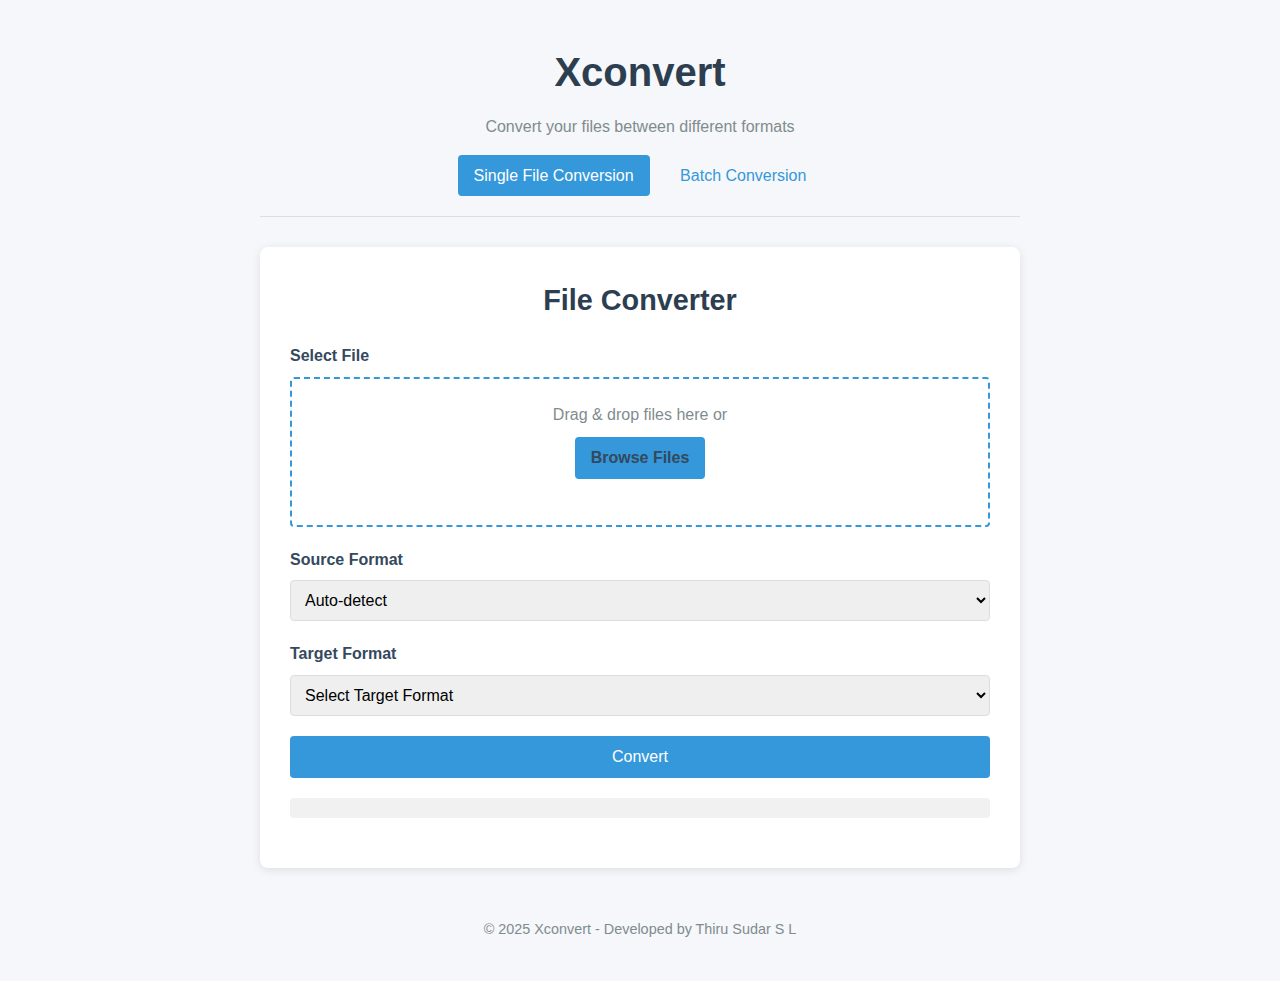
<file: xconvert/target/classes/static/index.html>
<!DOCTYPE html>
<html lang="en">
<head>
    <meta charset="UTF-8">
    <meta name="viewport" content="width=device-width, initial-scale=1.0">
    <title>Xconvert - File Format Converter</title>
    <link rel="stylesheet" href="css/style.css">
</head>
<body>
    <div class="container">
        <header>
            <h1>Xconvert</h1>
            <p>Convert your files between different formats</p>
            <div class="nav-links">
                <a href="index.html" class="active">Single File Conversion</a>
                <a href="batch.html">Batch Conversion</a>
            </div>
        </header>
        
        <main>
            <div class="converter-box">
                <h2>File Converter</h2>
                
                <form id="uploadForm">
                    <div class="form-group">
                        <label for="file">Select File</label>
                        <div id="drop-area" class="drop-area">
                            <p>Drag & drop files here or</p>
                            <input type="file" id="file" name="file" class="file-input" required>
                            <label for="file" class="file-label">Browse Files</label>
                            <div id="file-info" class="file-info"></div>
                        </div>
                    </div>
                    
                    <div class="form-group">
                        <label for="sourceFormat">Source Format</label>
                        <select id="sourceFormat" name="sourceFormat" required>
                            <option value="">Auto-detect</option>
                            <option value="csv">CSV</option>
                            <option value="json">JSON</option>
                            <option value="xml">XML</option>
                            <option value="txt">TXT</option>
                        </select>
                    </div>
                    
                    <div class="form-group">
                        <label for="targetFormat">Target Format</label>
                        <select id="targetFormat" name="targetFormat" required>
                            <option value="">Select Target Format</option>
                            <option value="csv">CSV</option>
                            <option value="json">JSON</option>
                            <option value="xml">XML</option>
                            <option value="txt">TXT</option>
                        </select>
                    </div>
                    
                    <button type="submit" id="convertBtn">Convert</button>
                </form>
                
                <div class="progress-container">
                    <div class="progress-bar" id="progressBar"></div>
                </div>
                
                <div id="resultContainer" class="result-container">
                    <h3>Conversion Result</h3>
                    <div id="resultMessage"></div>
                    <div class="download-container">
                        <a id="downloadLink" class="download-btn" style="display: none;">Download Converted File</a>
                        <button id="directDownloadBtn" class="download-btn secondary" style="display: none;">Direct Download</button>
                    </div>
                </div>
            </div>
        </main>
        
        <footer>
            <p>&copy; 2025 Xconvert - Developed by Thiru Sudar S L</p>
        </footer>
    </div>
    
    <script src="js/script.js"></script>
</body>
</html>
</file>
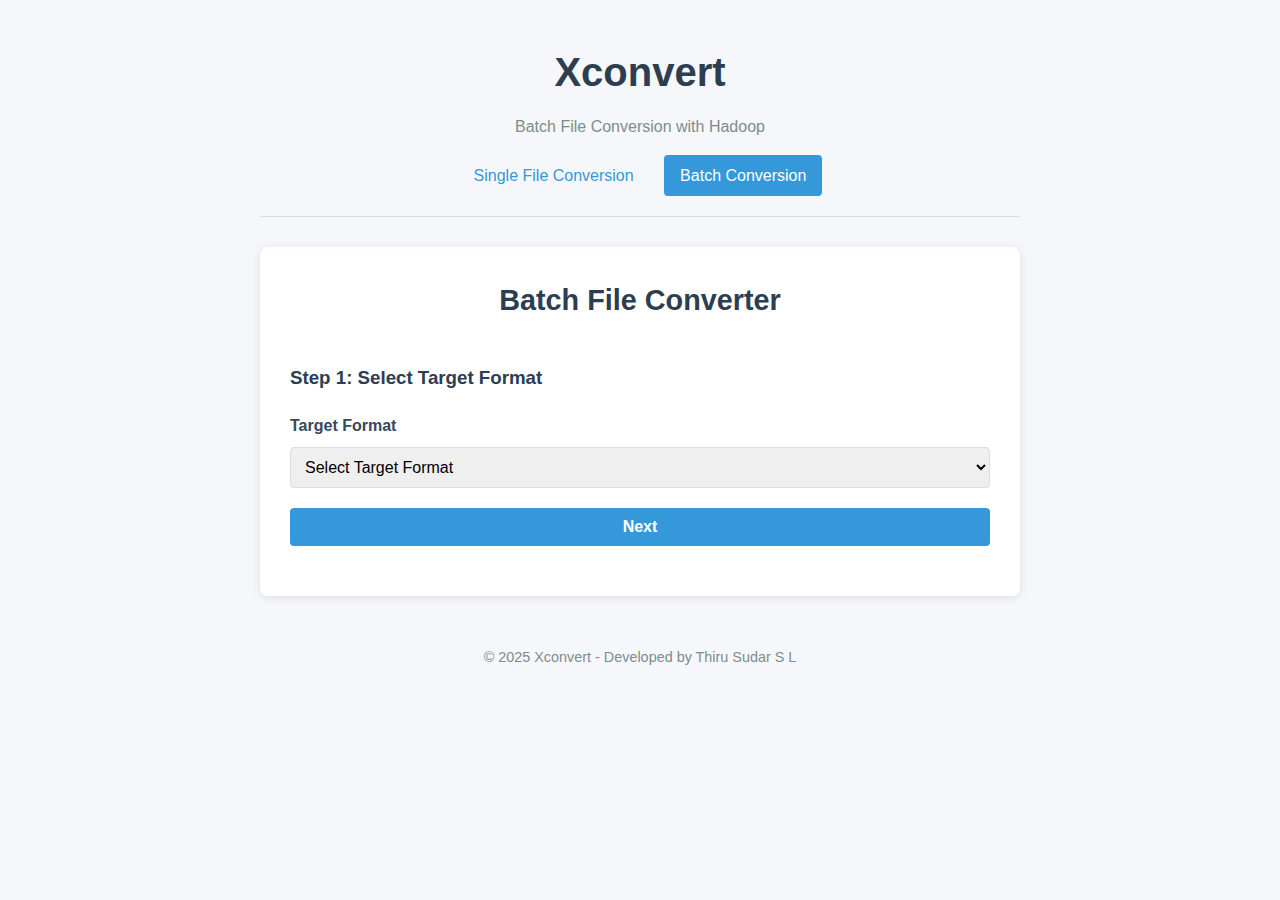
<file: xconvert/target/classes/static/batch.html>
<!DOCTYPE html>
<html lang="en">
<head>
    <meta charset="UTF-8">
    <meta name="viewport" content="width=device-width, initial-scale=1.0">
    <title>Xconvert - Batch File Conversion</title>
    <link rel="stylesheet" href="css/style.css">
    <link rel="stylesheet" href="css/batch.css">
</head>
<body>
    <div class="container">
        <header>
            <h1>Xconvert</h1>
            <p>Batch File Conversion with Hadoop</p>
            <div class="nav-links">
                <a href="index.html">Single File Conversion</a>
                <a href="batch.html" class="active">Batch Conversion</a>
            </div>
        </header>
        
        <main>
            <div class="converter-box">
                <h2>Batch File Converter</h2>
                
                <div id="step1" class="step active">
                    <h3>Step 1: Select Target Format</h3>
                    <div class="form-group">
                        <label for="targetFormat">Target Format</label>
                        <select id="targetFormat" name="targetFormat" required>
                            <option value="">Select Target Format</option>
                            <option value="csv">CSV</option>
                            <option value="json">JSON</option>
                            <option value="xml">XML</option>
                            <option value="txt">TXT</option>
                        </select>
                    </div>
                    
                    <button id="createBatchBtn" class="next-btn">Next</button>
                </div>
                
                <div id="step2" class="step">
                    <h3>Step 2: Upload Files</h3>
                    <div class="batch-drop-area" id="batchDropArea">
                        <p>Drag & drop multiple files here or</p>
                        <input type="file" id="batchFiles" name="files" class="file-input" multiple>
                        <label for="batchFiles" class="file-label">Browse Files</label>
                    </div>
                    
                    <div id="fileList" class="file-list"></div>
                    
                    <div class="button-group">
                        <button id="backToStep1Btn" class="back-btn">Back</button>
                        <button id="processFilesBtn" class="next-btn">Process Files</button>
                    </div>
                </div>
                
                <div id="step3" class="step">
                    <h3>Step 3: Processing</h3>
                    <div class="batch-progress">
                        <div class="batch-progress-label">
                            <span id="completedCount">0</span> / <span id="totalCount">0</span> files processed
                        </div>
                        <div class="batch-progress-bar">
                            <div id="batchProgressBar" class="progress-fill"></div>
                        </div>
                    </div>
                    
                    <div id="processingStatus" class="processing-status"></div>
                    
                    <div class="button-group">
                        <button id="downloadBatchBtn" class="download-btn" disabled>Download All Files</button>
                    </div>
                </div>
            </div>
        </main>
        
        <footer>
            <p>&copy; 2025 Xconvert - Developed by Thiru Sudar S L</p>
        </footer>
    </div>
    
    <script src="js/batch.js"></script>
</body>
</html>
</file>
<file: xconvert/target/classes/static/css/style.css>
* {
    margin: 0;
    padding: 0;
    box-sizing: border-box;
}

body {
    font-family: 'Arial', sans-serif;
    line-height: 1.6;
    color: #333;
    background-color: #f5f7fa;
}

.container {
    max-width: 800px;
    margin: 0 auto;
    padding: 20px;
}

header {
    text-align: center;
    margin-bottom: 30px;
    padding: 20px 0;
    border-bottom: 1px solid #ddd;
}

header h1 {
    font-size: 2.5rem;
    color: #2c3e50;
    margin-bottom: 10px;
}

header p {
    color: #7f8c8d;
}

.converter-box {
    background-color: #fff;
    border-radius: 8px;
    box-shadow: 0 2px 10px rgba(0, 0, 0, 0.1);
    padding: 30px;
    margin-bottom: 30px;
}

.converter-box h2 {
    color: #2c3e50;
    margin-bottom: 20px;
    text-align: center;
    font-size: 1.8rem;
}

.form-group {
    margin-bottom: 20px;
}

.form-group label {
    display: block;
    margin-bottom: 8px;
    font-weight: bold;
    color: #34495e;
}

.drop-area {
    border: 2px dashed #3498db;
    border-radius: 4px;
    padding: 20px;
    text-align: center;
    transition: background-color 0.3s, border-color 0.3s;
    position: relative;
    min-height: 150px;
    display: flex;
    flex-direction: column;
    align-items: center;
    justify-content: center;
}

.drop-area.highlight {
    background-color: #ecf0f1;
    border-color: #2980b9;
}

.drop-area p {
    margin-bottom: 10px;
    color: #7f8c8d;
}

.file-input {
    position: absolute;
    width: 0.1px;
    height: 0.1px;
    opacity: 0;
    overflow: hidden;
    z-index: -1;
}

.file-label {
    background-color: #3498db;
    color: white;
    padding: 8px 16px;
    border-radius: 4px;
    cursor: pointer;
    display: inline-block;
    transition: background-color 0.3s;
}

.file-label:hover {
    background-color: #2980b9;
}

.file-info {
    margin-top: 15px;
    font-size: 0.9rem;
    color: #34495e;
}

.form-group select {
    width: 100%;
    padding: 10px;
    border: 1px solid #ddd;
    border-radius: 4px;
    font-size: 1rem;
}

button {
    background-color: #3498db;
    color: white;
    border: none;
    padding: 12px 20px;
    font-size: 1rem;
    border-radius: 4px;
    cursor: pointer;
    width: 100%;
    transition: background-color 0.3s;
}

button:hover {
    background-color: #2980b9;
}

.progress-container {
    margin: 20px 0;
    background-color: #f1f1f1;
    border-radius: 4px;
    height: 20px;
    overflow: hidden;
}

.progress-bar {
    height: 100%;
    width: 0;
    background-color: #4caf50;
    transition: width 0.3s;
}

.result-container {
    margin-top: 30px;
    padding-top: 20px;
    border-top: 1px solid #eee;
    display: none;
}

.result-container h3 {
    margin-bottom: 15px;
    color: #2c3e50;
}

#resultMessage {
    margin-bottom: 15px;
    padding: 10px;
    background-color: #f8f9fa;
    border-radius: 4px;
}

.download-container {
    display: flex;
    gap: 10px;
}

.download-btn {
    display: inline-block;
    background-color: #27ae60;
    color: white;
    text-decoration: none;
    padding: 10px 20px;
    border-radius: 4px;
    font-weight: bold;
    text-align: center;
    transition: background-color 0.3s;
    flex: 1;
}

.download-btn:hover {
    background-color: #219653;
}

.download-btn.secondary {
    background-color: #2980b9;
}

.download-btn.secondary:hover {
    background-color: #2471a3;
}

footer {
    text-align: center;
    padding: 20px 0;
    color: #7f8c8d;
    font-size: 0.9rem;
}

@media (max-width: 600px) {
    .container {
        padding: 10px;
    }
    
    .converter-box {
        padding: 20px;
    }
    
    .download-container {
        flex-direction: column;
    }
}
/* Navigation Links */
.nav-links {
    margin-top: 15px;
}

.nav-links a {
    display: inline-block;
    padding: 8px 16px;
    margin: 0 5px;
    color: #3498db;
    text-decoration: none;
    border-radius: 4px;
    transition: background-color 0.3s;
}

.nav-links a:hover {
    background-color: #f5f7fa;
}

.nav-links a.active {
    background-color: #3498db;
    color: white;
}
</file>
<file: xconvert/target/classes/static/css/batch.css>
.nav-links {
    margin-top: 15px;
}

.nav-links a {
    display: inline-block;
    padding: 8px 16px;
    margin: 0 5px;
    color: #3498db;
    text-decoration: none;
    border-radius: 4px;
    transition: background-color 0.3s;
}

.nav-links a:hover {
    background-color: #f5f7fa;
}

.nav-links a.active {
    background-color: #3498db;
    color: white;
}

.step {
    display: none;
    padding: 20px 0;
}

.step.active {
    display: block;
}

.step h3 {
    margin-bottom: 20px;
    color: #2c3e50;
}

.batch-drop-area {
    border: 2px dashed #3498db;
    border-radius: 4px;
    padding: 30px;
    text-align: center;
    transition: background-color 0.3s, border-color 0.3s;
    margin-bottom: 20px;
}

.batch-drop-area.highlight {
    background-color: #ecf0f1;
    border-color: #2980b9;
}

.file-list {
    margin: 20px 0;
    max-height: 300px;
    overflow-y: auto;
}

.file-item {
    display: flex;
    align-items: center;
    padding: 10px;
    border-bottom: 1px solid #eee;
}

.file-item:last-child {
    border-bottom: none;
}

.file-icon {
    width: 30px;
    text-align: center;
    margin-right: 10px;
    color: #7f8c8d;
}

.file-name {
    flex: 1;
}

.file-size {
    margin-right: 10px;
    color: #7f8c8d;
    font-size: 0.9rem;
}

.file-status {
    padding: 4px 8px;
    border-radius: 4px;
    font-size: 0.8rem;
}

.status-pending {
    background-color: #f1c40f;
    color: #333;
}

.status-processing {
    background-color: #3498db;
    color: white;
}

.status-completed {
    background-color: #2ecc71;
    color: white;
}

.status-failed {
    background-color: #e74c3c;
    color: white;
}

.button-group {
    display: flex;
    gap: 10px;
    margin-top: 20px;
}

.next-btn, .back-btn, .download-btn {
    padding: 10px 20px;
    border: none;
    border-radius: 4px;
    cursor: pointer;
    font-weight: bold;
}

.next-btn {
    background-color: #3498db;
    color: white;
}

.next-btn:hover {
    background-color: #2980b9;
}

.back-btn {
    background-color: #95a5a6;
    color: white;
}

.back-btn:hover {
    background-color: #7f8c8d;
}

.download-btn {
    background-color: #27ae60;
    color: white;
    flex: 1;
}

.download-btn:hover {
    background-color: #219653;
}

.download-btn:disabled {
    background-color: #95a5a6;
    cursor: not-allowed;
}

.batch-progress {
    margin-bottom: 20px;
}

.batch-progress-label {
    margin-bottom: 5px;
    text-align: center;
    font-weight: bold;
}

.batch-progress-bar {
    height: 20px;
    background-color: #f1f1f1;
    border-radius: 4px;
    overflow: hidden;
}

.progress-fill {
    height: 100%;
    background-color: #4caf50;
    width: 0%;
    transition: width 0.3s;
}

.processing-status {
    margin-top: 20px;
    max-height: 300px;
    overflow-y: auto;
}

.status-item {
    padding: 10px;
    margin-bottom: 5px;
    border-radius: 4px;
    display: flex;
    justify-content: space-between;
}

.status-item.success {
    background-color: #e8f5e9;
    color: #2e7d32;
}

.status-item.error {
    background-color: #ffebee;
    color: #c62828;
}

.status-item.processing {
    background-color: #e3f2fd;
    color: #1565c0;
}

@media (max-width: 600px) {
    .button-group {
        flex-direction: column;
    }
}
</file>
